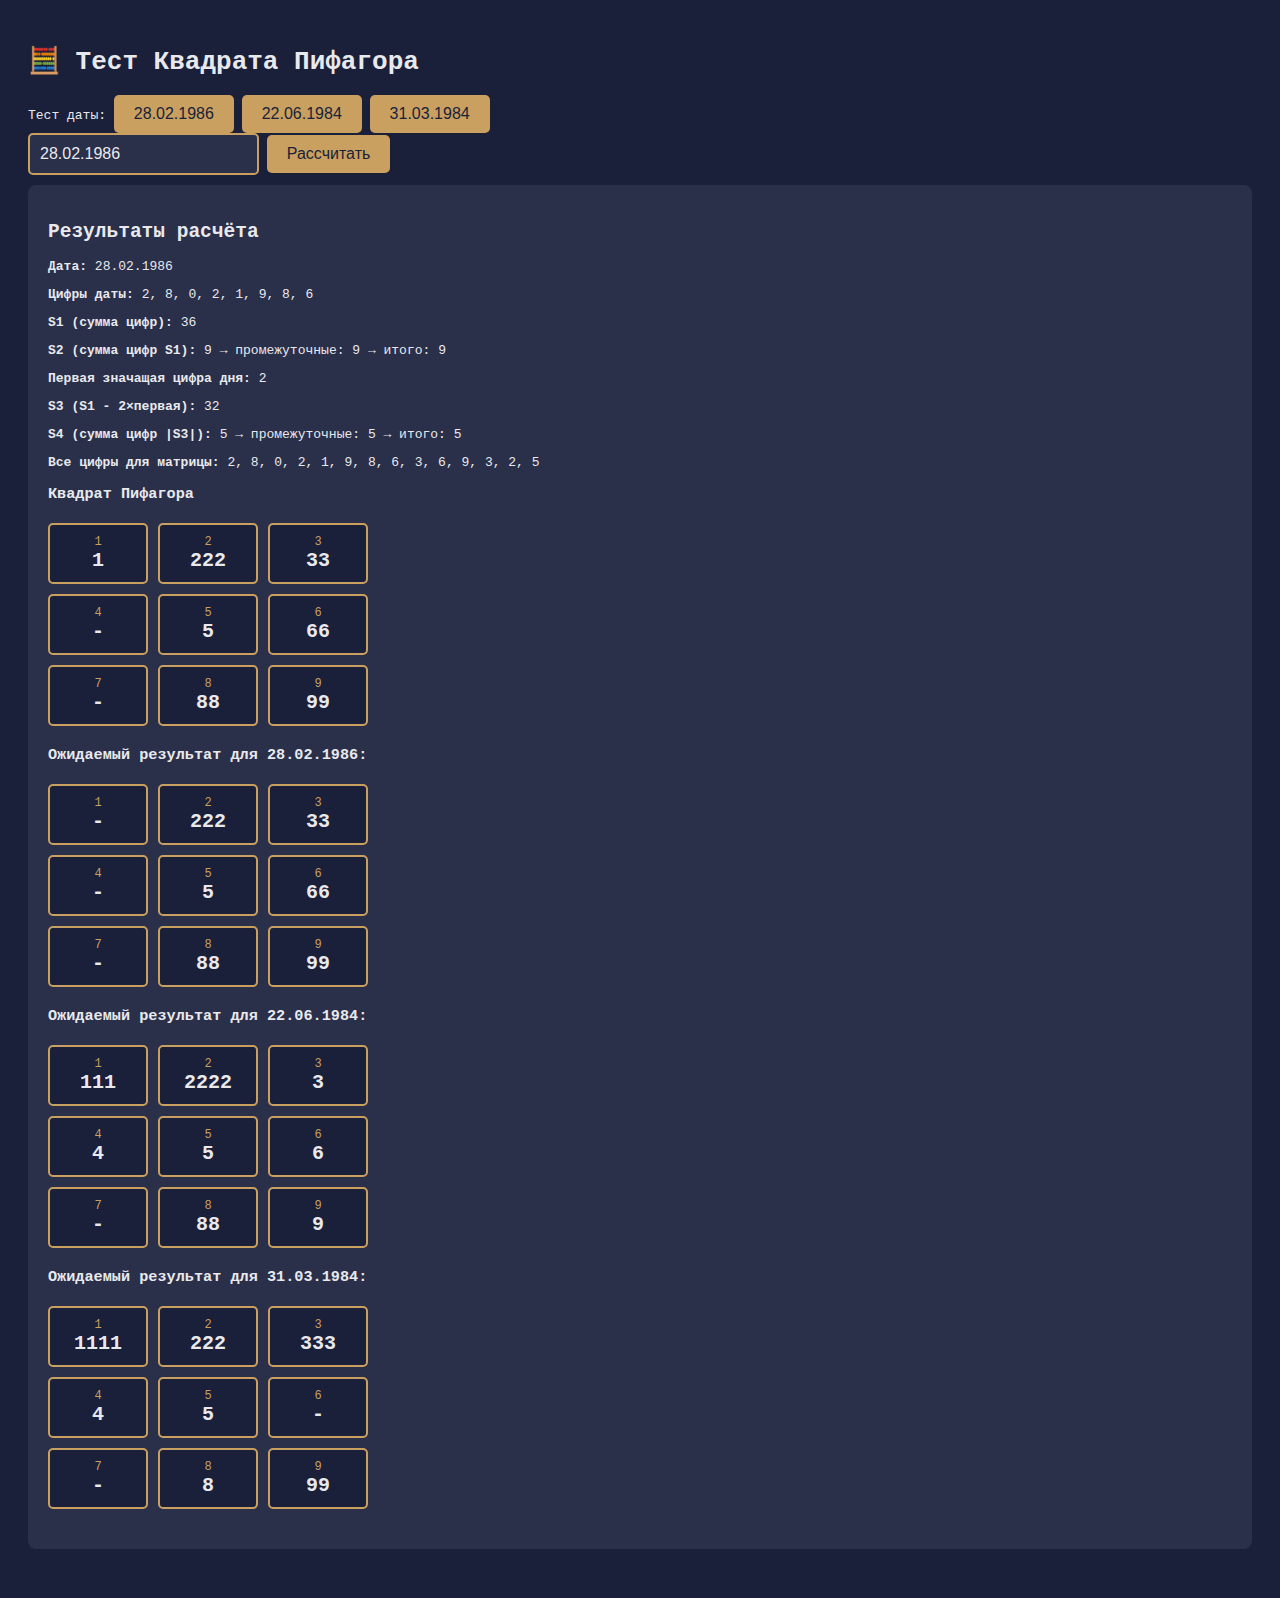
<file: test-pythagoras.html>
<!DOCTYPE html>
<html lang="ru">
<head>
    <meta charset="UTF-8">
    <title>Тест Квадрата Пифагора</title>
    <style>
        body { font-family: monospace; padding: 20px; background: #1a1f3a; color: #e8e9ed; }
        .result { background: #2a2f4a; padding: 20px; margin: 10px 0; border-radius: 8px; }
        .matrix { display: grid; grid-template-columns: repeat(3, 100px); gap: 10px; margin: 20px 0; }
        .cell { background: #1a1f3a; padding: 10px; text-align: center; border: 2px solid #c9a05f; border-radius: 5px; }
        .cell-num { color: #c9a05f; font-size: 12px; }
        .cell-val { color: #e8e9ed; font-size: 20px; font-weight: bold; }
        button { background: #c9a05f; color: #1a1f3a; border: none; padding: 10px 20px; cursor: pointer; border-radius: 5px; font-size: 16px; }
        input { padding: 10px; font-size: 16px; border-radius: 5px; border: 2px solid #c9a05f; background: #2a2f4a; color: #e8e9ed; }
    </style>
</head>
<body>
    <h1>🧮 Тест Квадрата Пифагора</h1>
    
    <div>
        <label>Тест даты:</label>
        <button onclick="testDate('28.02.1986')">28.02.1986</button>
        <button onclick="testDate('22.06.1984')">22.06.1984</button>
        <button onclick="testDate('31.03.1984')">31.03.1984</button>
    </div>
    <div>
        <input type="text" id="dateInput" placeholder="28.02.1986" value="28.02.1986">
        <button onclick="testCalculation()">Рассчитать</button>
    </div>
    
    <div id="result" class="result" style="display:none;">
        <h2>Результаты расчёта</h2>
        <p><strong>Дата:</strong> <span id="date"></span></p>
        <p><strong>Цифры даты:</strong> <span id="dateDigits"></span></p>
        <p><strong>S1 (сумма цифр):</strong> <span id="s1"></span></p>
        <p><strong>S2 (сумма цифр S1):</strong> <span id="s2"></span> → промежуточные: <span id="s2inter"></span> → итого: <span id="s2single"></span></p>
        <p><strong>Первая значащая цифра дня:</strong> <span id="first"></span></p>
        <p><strong>S3 (S1 - 2×первая):</strong> <span id="s3"></span></p>
        <p><strong>S4 (сумма цифр |S3|):</strong> <span id="s4"></span> → промежуточные: <span id="s4inter"></span> → итого: <span id="s4single"></span></p>
        <p><strong>Все цифры для матрицы:</strong> <span id="allDigits"></span></p>
        
        <h3>Квадрат Пифагора</h3>
        <div class="matrix">
            <div class="cell"><div class="cell-num">1</div><div class="cell-val" id="c1">-</div></div>
            <div class="cell"><div class="cell-num">2</div><div class="cell-val" id="c2">-</div></div>
            <div class="cell"><div class="cell-num">3</div><div class="cell-val" id="c3">-</div></div>
            <div class="cell"><div class="cell-num">4</div><div class="cell-val" id="c4">-</div></div>
            <div class="cell"><div class="cell-num">5</div><div class="cell-val" id="c5">-</div></div>
            <div class="cell"><div class="cell-num">6</div><div class="cell-val" id="c6">-</div></div>
            <div class="cell"><div class="cell-num">7</div><div class="cell-val" id="c7">-</div></div>
            <div class="cell"><div class="cell-num">8</div><div class="cell-val" id="c8">-</div></div>
            <div class="cell"><div class="cell-num">9</div><div class="cell-val" id="c9">-</div></div>
        </div>
        
        <h3>Ожидаемый результат для 28.02.1986:</h3>
        <div class="matrix">
            <div class="cell"><div class="cell-num">1</div><div class="cell-val">-</div></div>
            <div class="cell"><div class="cell-num">2</div><div class="cell-val">222</div></div>
            <div class="cell"><div class="cell-num">3</div><div class="cell-val">33</div></div>
            <div class="cell"><div class="cell-num">4</div><div class="cell-val">-</div></div>
            <div class="cell"><div class="cell-num">5</div><div class="cell-val">5</div></div>
            <div class="cell"><div class="cell-num">6</div><div class="cell-val">66</div></div>
            <div class="cell"><div class="cell-num">7</div><div class="cell-val">-</div></div>
            <div class="cell"><div class="cell-num">8</div><div class="cell-val">88</div></div>
            <div class="cell"><div class="cell-num">9</div><div class="cell-val">99</div></div>
        </div>
        
        <h3>Ожидаемый результат для 22.06.1984:</h3>
        <div class="matrix">
            <div class="cell"><div class="cell-num">1</div><div class="cell-val">111</div></div>
            <div class="cell"><div class="cell-num">2</div><div class="cell-val">2222</div></div>
            <div class="cell"><div class="cell-num">3</div><div class="cell-val">3</div></div>
            <div class="cell"><div class="cell-num">4</div><div class="cell-val">4</div></div>
            <div class="cell"><div class="cell-num">5</div><div class="cell-val">5</div></div>
            <div class="cell"><div class="cell-num">6</div><div class="cell-val">6</div></div>
            <div class="cell"><div class="cell-num">7</div><div class="cell-val">-</div></div>
            <div class="cell"><div class="cell-num">8</div><div class="cell-val">88</div></div>
            <div class="cell"><div class="cell-num">9</div><div class="cell-val">9</div></div>
        </div>
        
        <h3>Ожидаемый результат для 31.03.1984:</h3>
        <div class="matrix">
            <div class="cell"><div class="cell-num">1</div><div class="cell-val">1111</div></div>
            <div class="cell"><div class="cell-num">2</div><div class="cell-val">222</div></div>
            <div class="cell"><div class="cell-num">3</div><div class="cell-val">333</div></div>
            <div class="cell"><div class="cell-num">4</div><div class="cell-val">4</div></div>
            <div class="cell"><div class="cell-num">5</div><div class="cell-val">5</div></div>
            <div class="cell"><div class="cell-num">6</div><div class="cell-val">-</div></div>
            <div class="cell"><div class="cell-num">7</div><div class="cell-val">-</div></div>
            <div class="cell"><div class="cell-num">8</div><div class="cell-val">8</div></div>
            <div class="cell"><div class="cell-num">9</div><div class="cell-val">99</div></div>
        </div>
    </div>

    <script>
function calculatePythagoras(dateStr) {
    // dateStr формат: DD.MM.YYYY

    // 1. все цифры даты
    const dateDigits = dateStr.replace(/\D/g, '').split('').map(Number);

    // 2. S1 — сумма всех цифр даты
    const S1 = dateDigits.reduce((sum, n) => sum + n, 0);

    // 3. S2 — сумма цифр S1 (с приведением к однозначному)
    const S2_original = S1.toString().split('').reduce((sum, n) => sum + Number(n), 0);
    
    // Массив всех промежуточных значений S2
    const S2_intermediate = [];
    let S2_temp = S2_original;
    S2_intermediate.push(S2_temp);
    
    while (S2_temp > 9) {
        S2_temp = S2_temp.toString().split('').reduce((sum, n) => sum + Number(n), 0);
        S2_intermediate.push(S2_temp);
    }
    const S2_final = S2_temp;

    // 4. ПЕРВОЕ ЗНАЧАЩЕЕ ЧИСЛО ДНЯ (не ноль!)
    const day = dateStr.split('.')[0]; // "28" или "05"
    const dayFirstDigit = Number(day[0]); // первый символ
    const daySecondDigit = Number(day[1]); // второй символ
    
    // Если первая цифра 0, берём вторую цифру
    const firstSignificantDigit = dayFirstDigit === 0 ? daySecondDigit : dayFirstDigit;

    // 5. S3 — S1 − 2 × первое значащее число дня
    const S3_original = S1 - 2 * firstSignificantDigit;

    // 6. S4 — сумма цифр |S3| (с приведением к однозначному)
    const S4_first = Math.abs(S3_original).toString().split('').reduce((sum, n) => sum + Number(n), 0);
    
    // Массив всех промежуточных значений S4
    const S4_intermediate = [];
    let S4_temp = S4_first;
    S4_intermediate.push(S4_temp);
    
    while (S4_temp > 9) {
        S4_temp = S4_temp.toString().split('').reduce((sum, n) => sum + Number(n), 0);
        S4_intermediate.push(S4_temp);
    }
    const S4_final = S4_temp;

    // 7. Собираем ВСЕ цифры для матрицы
    const allDigits = [];
    
    // Цифры даты
    dateDigits.forEach(d => allDigits.push(d));
    
    // Цифры S1
    S1.toString().split('').forEach(d => allDigits.push(Number(d)));
    
    // ВСЕ промежуточные значения S2 (включая конечное)
    S2_intermediate.forEach(num => {
        num.toString().split('').forEach(d => allDigits.push(Number(d)));
    });
    
    // Цифры S3
    Math.abs(S3_original).toString().split('').forEach(d => allDigits.push(Number(d)));
    
    // ВСЕ промежуточные значения S4 (включая конечное)
    S4_intermediate.forEach(num => {
        num.toString().split('').forEach(d => allDigits.push(Number(d)));
    });

    // 8. матрица Пифагора
    const matrix = {
        1: "", 2: "", 3: "",
        4: "", 5: "", 6: "",
        7: "", 8: "", 9: ""
    };

    allDigits.forEach(d => {
        if (d >= 1 && d <= 9) {
            matrix[d] += d.toString();
        }
    });

    return {
        date: dateStr,
        dateDigits,
        S1,
        S2: S2_original,
        S2_final,
        S2_intermediate,
        S3: S3_original,
        S4: S4_first,
        S4_final,
        S4_intermediate,
        firstSignificantDigit,
        allDigits,
        matrix
    };
}

function testCalculation() {
    const dateInput = document.getElementById('dateInput').value;
    const result = calculatePythagoras(dateInput);
    
    document.getElementById('date').textContent = result.date;
    document.getElementById('dateDigits').textContent = result.dateDigits.join(', ');
    document.getElementById('s1').textContent = result.S1;
    document.getElementById('s2').textContent = result.S2;
    document.getElementById('s2inter').textContent = result.S2_intermediate.join(' → ');
    document.getElementById('s2single').textContent = result.S2_final;
    document.getElementById('first').textContent = result.firstSignificantDigit;
    document.getElementById('s3').textContent = result.S3;
    document.getElementById('s4').textContent = result.S4;
    document.getElementById('s4inter').textContent = result.S4_intermediate.join(' → ');
    document.getElementById('s4single').textContent = result.S4_final;
    document.getElementById('allDigits').textContent = result.allDigits.join(', ');
    
    for (let i = 1; i <= 9; i++) {
        document.getElementById('c' + i).textContent = result.matrix[i] || '-';
    }
    
    document.getElementById('result').style.display = 'block';
    
    console.log('Результат:', result);
}

function testDate(dateStr) {
    document.getElementById('dateInput').value = dateStr;
    testCalculation();
}

// Auto-test on load
window.addEventListener('load', () => {
    testCalculation();
});
    </script>
</body>
</html>
</file>
